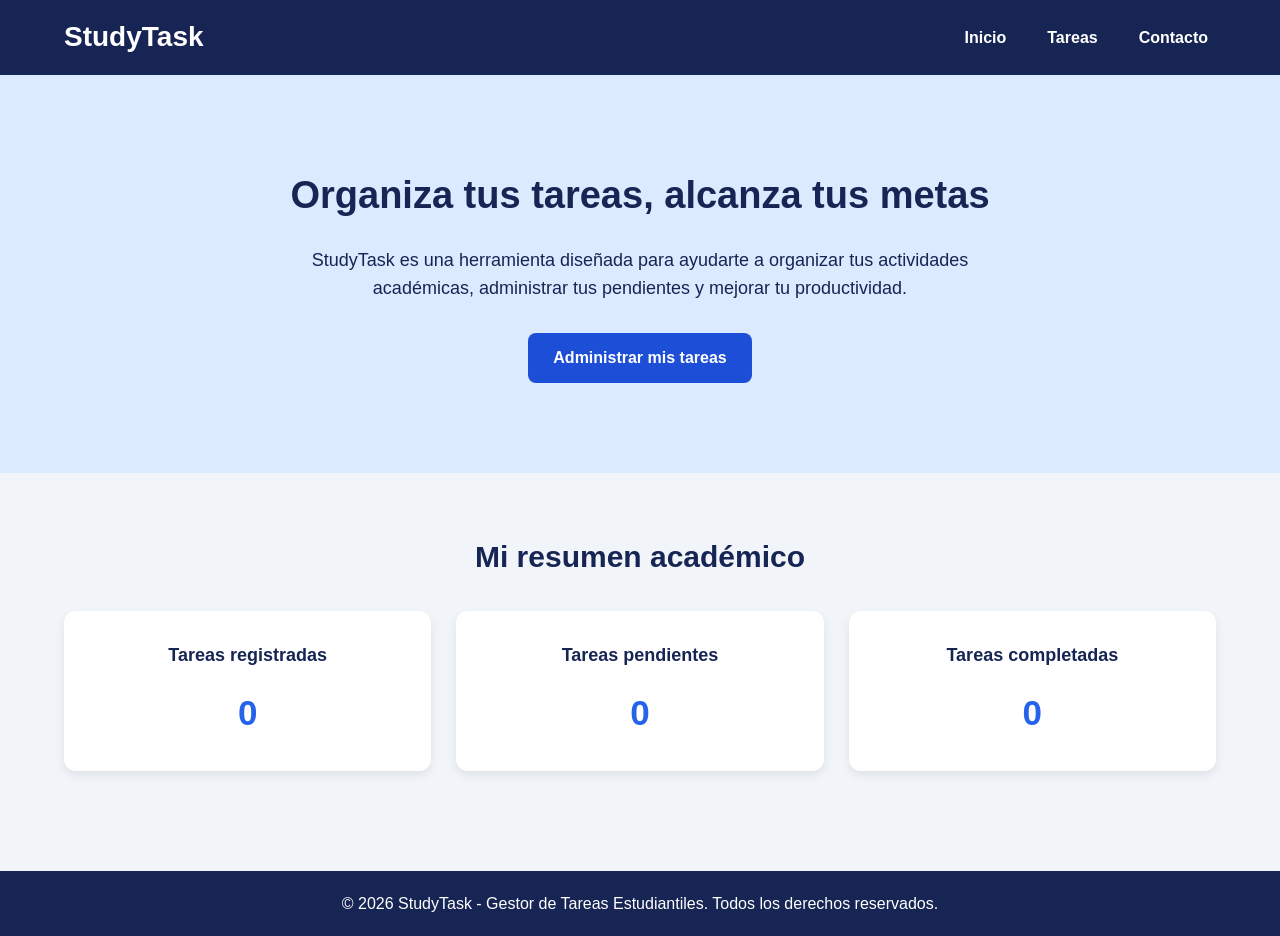
<file: index.html>
<!DOCTYPE html>
<html lang="es">

<head>
    <meta charset="UTF-8">
    <meta name="viewport" content="width=device-width, initial-scale=1.0">

    <meta name="description" content="StudyTask, aplicación web para organizar tareas estudiantiles.">

    <title>StudyTask | Inicio</title>

    <link rel="stylesheet" href="css/estilos.css">
</head>

<body>

    <header>
        <div class="contenedor encabezado">

            <h1 class="logo">StudyTask</h1>

            <nav aria-label="Menú principal">
                <ul class="menu">
                    <li><a href="index.html" aria-current="page">Inicio</a></li>
                    <li><a href="paginas/tareas.html">Tareas</a></li>
                    <li><a href="paginas/contacto.html">Contacto</a></li>
                </ul>
            </nav>

        </div>
    </header>

    <main>

        <section class="bienvenida">

            <div class="contenedor">

                <h2>Organiza tus tareas, alcanza tus metas</h2>

                <p>
                    StudyTask es una herramienta diseñada para ayudarte
                    a organizar tus actividades académicas, administrar
                    tus pendientes y mejorar tu productividad.
                </p>

                <a href="paginas/tareas.html" class="boton">
                    Administrar mis tareas
                </a>

            </div>

        </section>

        <section class="resumen contenedor">

            <h2>Mi resumen académico</h2>

            <div class="tarjetas">

                <article class="tarjeta">
                    <h3>Tareas registradas</h3>
                    <p id="totalTareas" aria-live="polite">0</p>
                </article>

                <article class="tarjeta">
                    <h3>Tareas pendientes</h3>
                    <p id="tareasPendientes" aria-live="polite">0</p>
                </article>

                <article class="tarjeta">
                    <h3>Tareas completadas</h3>
                    <p id="tareasCompletadas" aria-live="polite">0</p>
                </article>

            </div>

        </section>

    </main>

    <footer>

        <p>
            &copy; 2026 StudyTask - Gestor de Tareas Estudiantiles.
            Todos los derechos reservados.
        </p>

    </footer>

    <script src="js/principal.js"></script>

</body>
</html>
</file>
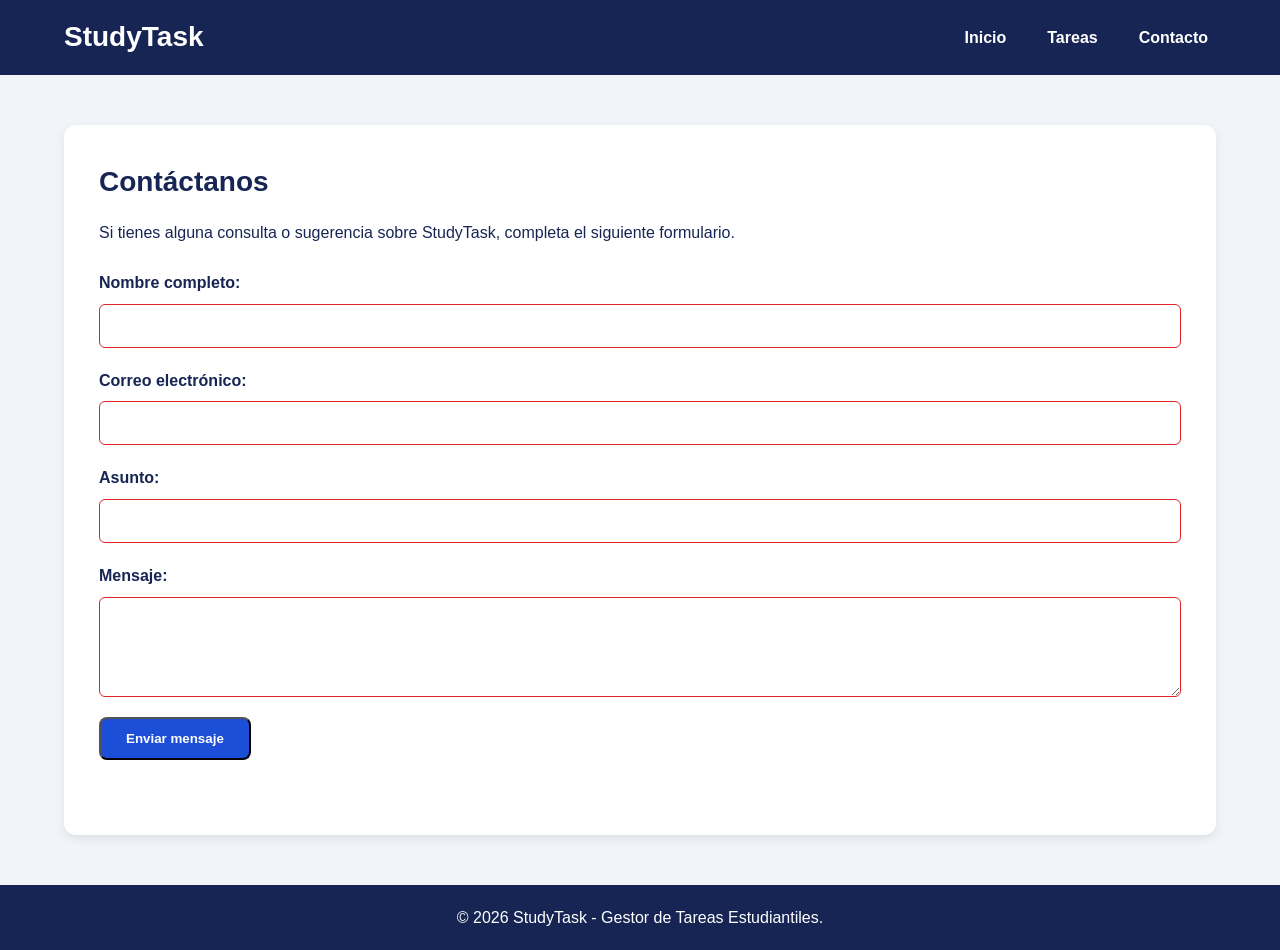
<file: paginas/contacto.html>
<!DOCTYPE html>
<html lang="es">

<head>
    <meta charset="UTF-8">
    <meta name="viewport" content="width=device-width, initial-scale=1.0">

    <meta name="description" content="Formulario de contacto de StudyTask.">

    <title>StudyTask | Contacto</title>

    <link rel="stylesheet" href="../css/estilos.css">
</head>

<body>

    <header>
        <div class="contenedor encabezado">

            <h1 class="logo">StudyTask</h1>

            <nav aria-label="Menú principal">
                <ul class="menu">
                    <li><a href="../index.html">Inicio</a></li>
                    <li><a href="tareas.html">Tareas</a></li>
                    <li><a href="contacto.html" aria-current="page">Contacto</a></li>
                </ul>
            </nav>

        </div>
    </header>

    <main class="contenedor">

        <section class="seccion-tareas">

            <h2>Contáctanos</h2>

            <p>
                Si tienes alguna consulta o sugerencia sobre StudyTask,
                completa el siguiente formulario.
            </p>

            <form id="formularioContacto" novalidate>

                <div class="grupo-formulario">

                    <label for="nombre">Nombre completo:</label>

                    <input
                        type="text"
                        id="nombre"
                        name="nombre"
                        maxlength="80"
                        autocomplete="name"
                        required>

                </div>

                <div class="grupo-formulario">

                    <label for="correo">Correo electrónico:</label>

                    <input
                        type="email"
                        id="correo"
                        name="correo"
                        maxlength="254"
                        autocomplete="email"
                        required>

                </div>

                <div class="grupo-formulario">

                    <label for="asunto">Asunto:</label>

                    <input
                        type="text"
                        id="asunto"
                        name="asunto"
                        maxlength="100"
                        required>

                </div>

                <div class="grupo-formulario">

                    <label for="mensajeContacto">Mensaje:</label>

                    <textarea
                        id="mensajeContacto"
                        name="mensaje"
                        maxlength="500"
                        required></textarea>

                </div>

                <button type="submit" class="boton">
                    Enviar mensaje
                </button>

            </form>

            <div id="resultadoContacto"
                 role="status"
                 aria-live="polite">
            </div>

        </section>

    </main>

    <footer>

        <p>
            &copy; 2026 StudyTask - Gestor de Tareas Estudiantiles.
        </p>

    </footer>

    <script src="../js/contacto.js"></script>

</body>

</html>
</file>
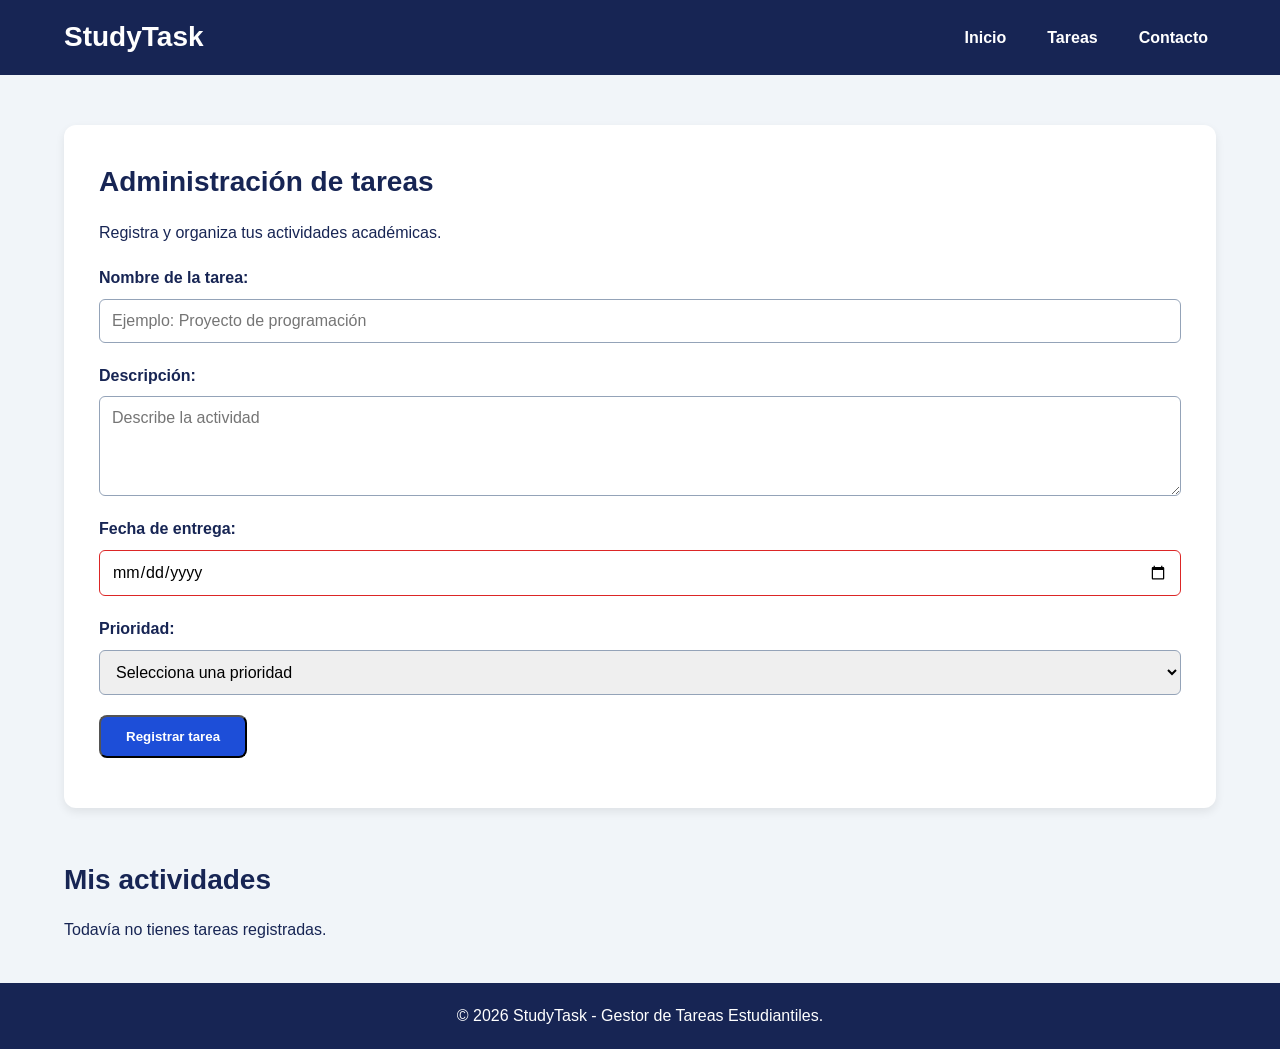
<file: paginas/tareas.html>
<!DOCTYPE html>

<html lang="es">

<head>
    <meta charset="UTF-8">
    <meta name="viewport" content="width=device-width, initial-scale=1.0">


<meta name="description" content="Administra tus actividades académicas con StudyTask.">

<title>StudyTask | Tareas</title>

<link rel="stylesheet" href="../css/estilos.css">


</head>

<body>


<header>
    <div class="contenedor encabezado">

        <h1 class="logo">StudyTask</h1>

        <nav aria-label="Menú principal">
            <ul class="menu">
                <li><a href="../index.html">Inicio</a></li>
                <li><a href="tareas.html" aria-current="page">Tareas</a></li>
                <li><a href="contacto.html">Contacto</a></li>
            </ul>
        </nav>

    </div>
</header>

<main class="contenedor">

    <section class="seccion-tareas">

        <h2>Administración de tareas</h2>

        <p>Registra y organiza tus actividades académicas.</p>

        <form id="formularioTarea">

            <div class="grupo-formulario">

                <label for="nombreTarea">Nombre de la tarea:</label>

                <input
                    type="text"
                    id="nombreTarea"
                    maxlength="80"
                    required
                    placeholder="Ejemplo: Proyecto de programación">

            </div>

            <div class="grupo-formulario">

                <label for="descripcion">Descripción:</label>

                <textarea
                    id="descripcion"
                    maxlength="300"
                    required
                    placeholder="Describe la actividad"></textarea>

            </div>

            <div class="grupo-formulario">

                <label for="fecha">Fecha de entrega:</label>

                <input type="date" id="fecha" required>

            </div>

            <div class="grupo-formulario">

                <label for="prioridad">Prioridad:</label>

                <select id="prioridad" required>

                    <option value="">Selecciona una prioridad</option>

                    <option value="Alta">Alta</option>

                    <option value="Media">Media</option>

                    <option value="Baja">Baja</option>

                </select>

            </div>

            <button type="submit" class="boton">
                Registrar tarea
            </button>

        </form>

        <p id="mensaje" role="status" aria-live="polite"></p>

    </section>

    <section class="lista-tareas">

        <h2>Mis actividades</h2>

        <div id="contenedorTareas">

            <p id="sinTareas">Todavía no tienes tareas registradas.</p>

        </div>

    </section>

</main>

<footer>

    <p>
        &copy; 2026 StudyTask - Gestor de Tareas Estudiantiles.
    </p>

</footer>

<script src="../js/tareas.js"></script>


</body>

</html>
</file>
<file: css/estilos.css>
/* CONFIGURACIÓN GENERAL */

* {
  margin: 0;
  padding: 0;
  box-sizing: border-box;
  }

body {
font-family: Arial, Helvetica, sans-serif;
background-color: #F1F5F9;
color: #172554;
line-height: 1.6;
}

.contenedor {
width: 90%;
max-width: 1200px;
margin: auto;
}

/* ENCABEZADO */

header {
background-color: #172554;
color: white;
padding: 15px 0;
}

.encabezado {
display: flex;
justify-content: space-between;
align-items: center;
flex-wrap: wrap;
}

.logo {
font-size: 28px;
font-weight: bold;
}

.menu {
display: flex;
list-style: none;
gap: 25px;
}

.menu a {
color: white;
text-decoration: none;
font-weight: bold;
padding: 8px;
}

.menu a:hover,
.menu a:focus {
color: #93C5FD;
text-decoration: underline;
}

/* SECCIÓN DE BIENVENIDA */

.bienvenida {
background-color: #DBEAFE;
padding: 90px 20px;
text-align: center;
}

.bienvenida h2 {
font-size: 38px;
margin-bottom: 20px;
}

.bienvenida p {
max-width: 700px;
margin: 0 auto 30px;
font-size: 18px;
}

/* BOTONES */

.boton {
display: inline-block;
background-color: #1D4ED8;
color: white;
padding: 12px 25px;
border-radius: 8px;
text-decoration: none;
font-weight: bold;
}

.boton:hover,
.boton:focus {
background-color: #1E40AF;
outline: 3px solid #93C5FD;
}

/* RESUMEN */

.resumen {
padding: 60px 0;
text-align: center;
}

.resumen h2 {
font-size: 30px;
margin-bottom: 30px;
}

.tarjetas {
display: grid;
grid-template-columns: repeat(3, 1fr);
gap: 25px;
}

.tarjeta {
background-color: white;
padding: 30px;
border-radius: 12px;
box-shadow: 0 4px 10px rgba(0, 0, 0, 0.08);
}

.tarjeta h3 {
font-size: 18px;
margin-bottom: 15px;
}

.tarjeta p {
font-size: 35px;
font-weight: bold;
color: #2563EB;
}

/* PIE DE PÁGINA */

footer {
background-color: #172554;
color: white;
text-align: center;
padding: 20px;
margin-top: 40px;
}

/* DISEÑO RESPONSIVE */

@media (max-width: 768px) {


.encabezado {
    flex-direction: column;
    gap: 15px;
}

.menu {
    justify-content: center;
    flex-wrap: wrap;
    gap: 10px;
}

.bienvenida {
    padding: 60px 15px;
}

.bienvenida h2 {
    font-size: 28px;
}

.bienvenida p {
    font-size: 16px;
}

.tarjetas {
    grid-template-columns: 1fr;
}

.tarjeta {
    padding: 25px;
}


}

@media (max-width: 400px) {


.logo {
    font-size: 24px;
}

.menu {
    gap: 5px;
}

.menu a {
    font-size: 14px;
    padding: 5px;
}

.bienvenida h2 {
    font-size: 24px;
}


}

/* ADMINISTRACIÓN DE TAREAS */

.seccion-tareas {
background-color: white;
margin: 50px auto;
padding: 35px;
border-radius: 12px;
box-shadow: 0 4px 10px rgba(0, 0, 0, 0.08);
}

.seccion-tareas h2,
.lista-tareas h2 {
margin-bottom: 15px;
font-size: 28px;
}

.grupo-formulario {
display: flex;
flex-direction: column;
margin: 20px 0;
}

.grupo-formulario label {
font-weight: bold;
margin-bottom: 8px;
}

.grupo-formulario input,
.grupo-formulario textarea,
.grupo-formulario select {
padding: 12px;
border: 1px solid #94A3B8;
border-radius: 6px;
font-family: inherit;
font-size: 16px;
width: 100%;
}

.grupo-formulario textarea {
min-height: 100px;
resize: vertical;
}

.grupo-formulario input:focus,
.grupo-formulario textarea:focus,
.grupo-formulario select:focus {
outline: 3px solid #93C5FD;
border-color: #1D4ED8;
}

.lista-tareas {
margin: 40px auto;
}

.tarea {
background-color: white;
border-left: 5px solid #2563EB;
padding: 20px;
margin: 20px 0;
border-radius: 8px;
box-shadow: 0 3px 8px rgba(0, 0, 0, 0.08);
}

.tarea h3 {
margin-bottom: 10px;
}

.tarea p {
margin: 8px 0;
}

.prioridad-alta {
color: #B91C1C;
font-weight: bold;
}

.prioridad-media {
color: #92400E;
font-weight: bold;
}

.prioridad-baja {
color: #166534;
font-weight: bold;
}

.tarea.completada {
opacity: 0.7;
border-left-color: #16A34A;
}

.tarea.completada h3 {
text-decoration: line-through;
}

.botones-tarea {
display: flex;
flex-wrap: wrap;
gap: 10px;
margin-top: 15px;
}

.boton-completar,
.boton-eliminar {
border: none;
padding: 10px 15px;
border-radius: 6px;
cursor: pointer;
color: white;
font-size: 14px;
}

.boton-completar {
background-color: #16A34A;
}

.boton-eliminar {
background-color: #DC2626;
}

.boton-completar:hover,
.boton-completar:focus {
background-color: #15803D;
}

.boton-eliminar:hover,
.boton-eliminar:focus {
background-color: #B91C1C;
}

.boton-completar:focus-visible,
.boton-eliminar:focus-visible {
outline: 3px solid #172554;
outline-offset: 3px;
}

#mensaje {
margin-top: 15px;
font-weight: bold;
}

@media (max-width: 768px) {


.seccion-tareas {
    padding: 20px;
    margin: 30px auto;
}

.seccion-tareas h2,
.lista-tareas h2 {
    font-size: 23px;
}

.botones-tarea {
    flex-direction: column;
}

.botones-tarea button {
    width: 100%;
}


}

/* PÁGINA DE CONTACTO */

#formularioContacto {
    margin-top: 25px;
}

#resultadoContacto {
    margin-top: 20px;
    font-weight: bold;
    padding: 10px;
}

.mensaje-exito {
    color: #166534;
    background-color: #DCFCE7;
    border-radius: 6px;
}

.mensaje-error {
    color: #B91C1C;
    background-color: #FEE2E2;
    border-radius: 6px;
}

.grupo-formulario input:invalid:not(:focus):not(:placeholder-shown),
.grupo-formulario textarea:invalid:not(:focus):not(:placeholder-shown) {
    border-color: #DC2626;
}

@media (max-width: 768px) {

    #formularioContacto {
        width: 100%;
    }

}
</file>
